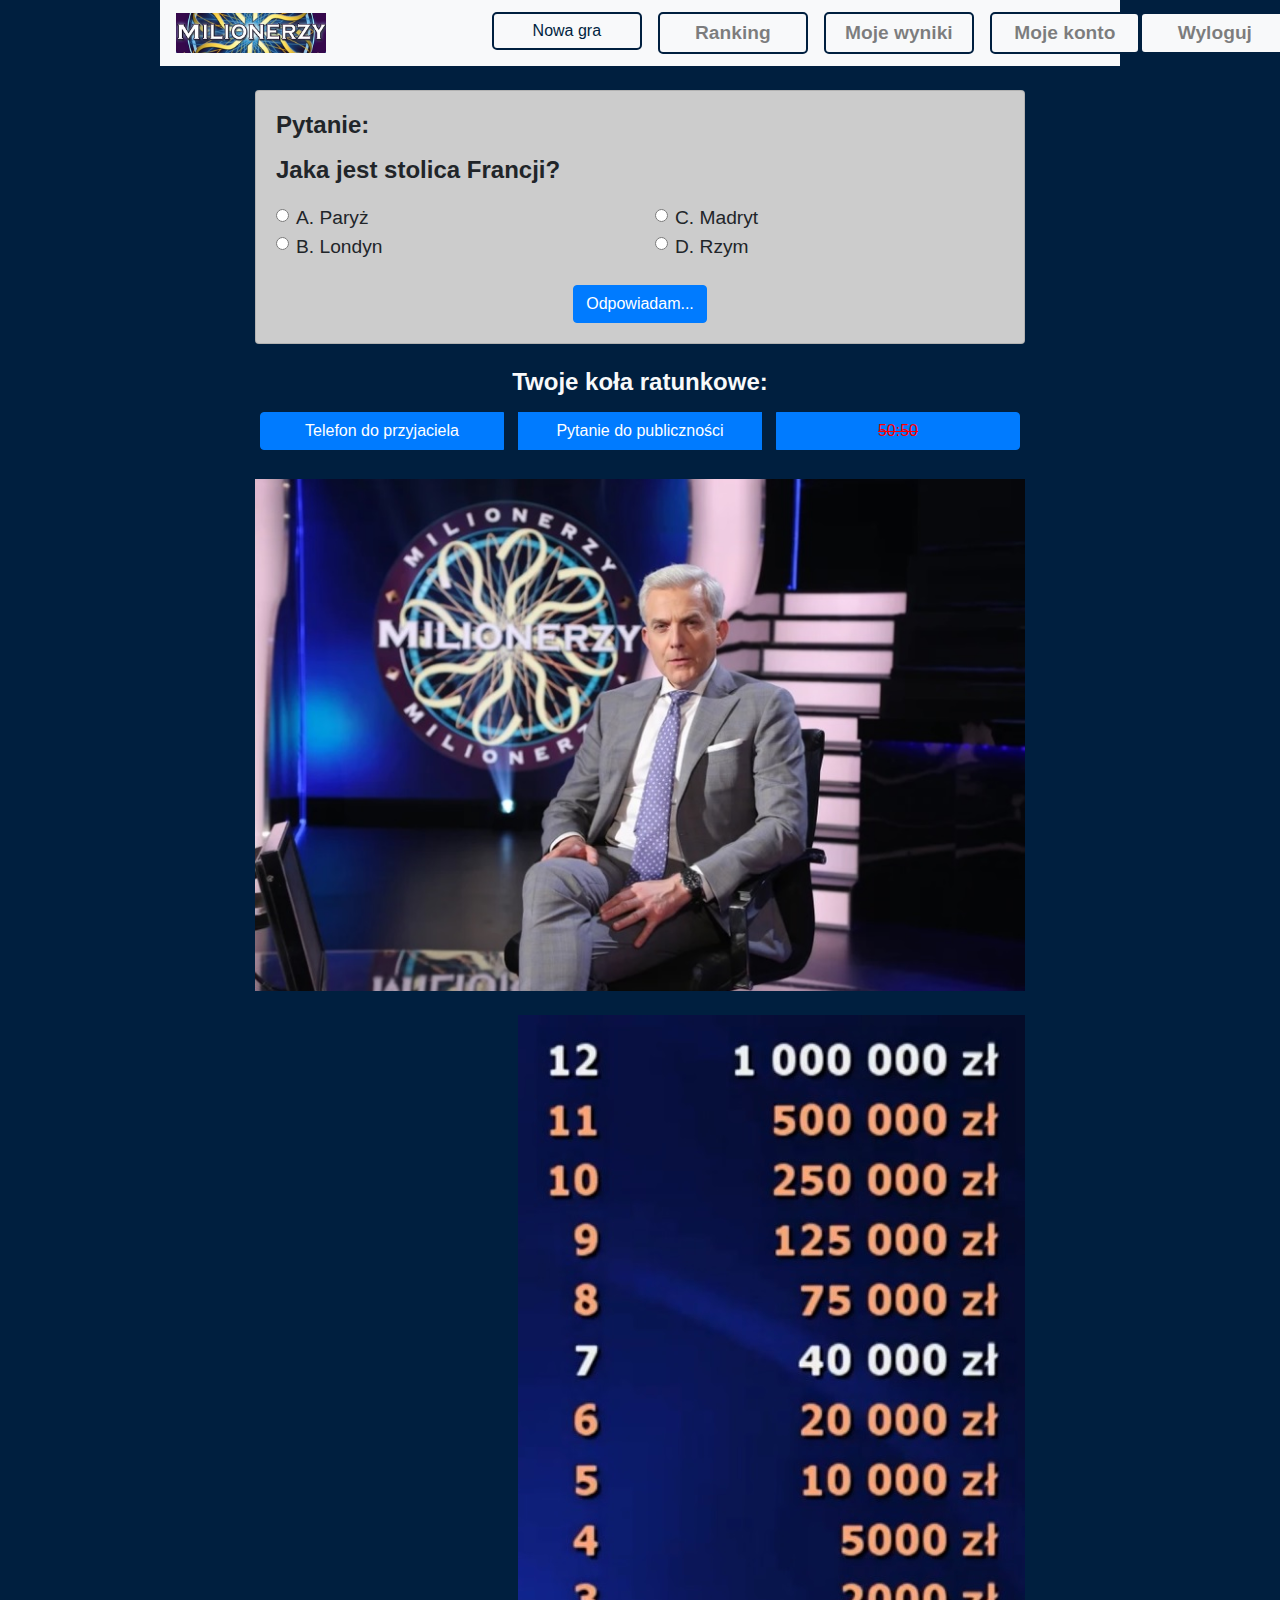
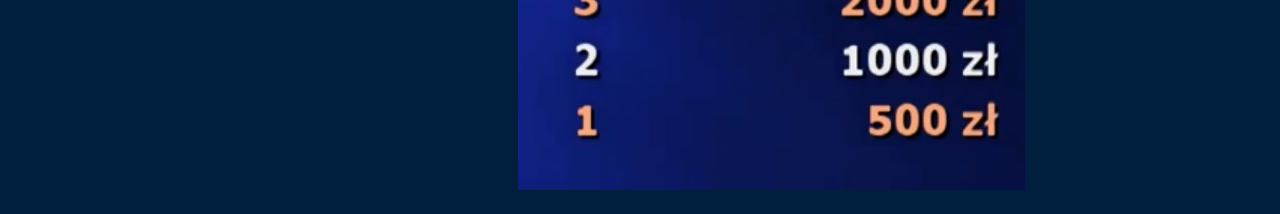
<file: src/main/resources/static/index.html>
<!DOCTYPE html>
<html lang="pl">
<head>
    <meta charset="UTF-8">
    <meta name="viewport" content="width=device-width, initial-scale=1.0">
    <title>Milionerzy</title>
    <link href="https://maxcdn.bootstrapcdn.com/bootstrap/4.5.2/css/bootstrap.min.css" rel="stylesheet">
    <link rel="stylesheet" href="../static/styles/main.css" />
</head>
<body>

<!-- Belka nawigacyjna -->
<nav class="navbar navbar-expand-lg navbar-light bg-light" style="width: 75%; margin: 0 auto;">
    <a class="navbar-brand" href="#">
        <img src="img/logo.jpg" alt="Milionerzy" class="navbar-logo">
    </a>
    <button class="navbar-toggler" type="button" data-toggle="collapse" data-target="#navbarNav" aria-controls="navbarNav" aria-expanded="false" aria-label="Toggle navigation">
        <span class="navbar-toggler-icon"></span>
    </button>
    <div class="collapse navbar-collapse" id="navbarNav">
        <ul class="navbar-nav" style="margin-left: 150px;">
            <li class="nav-item mr-3">
                <form action="drawQuestion" method="get" class="nav-link p-0 m-0">
                    <button type="submit" id="difficulty" name="start" value="0" class="btn nav-btn">Nowa gra</button>
                </form>
            </li>
            <li class="nav-item mr-3" >
                <a class="nav-link btn nav-btn" href="#">Ranking</a>
            </li>
            <li class="nav-item mr-3">
                <a class="nav-link btn nav-btn" href="#">Moje wyniki</a>
            </li>
            <li class="nav-item">
                <a class="nav-link btn nav-btn" href="#">Moje konto</a>
            </li>
        </ul>
        <ul class="navbar-nav ml-auto">
            <li class="nav-item">
                <a class="nav-link btn nav-btn" href="#">Wyloguj</a>
            </li>
        </ul>
    </div>
</nav>

<!-- Pole na zadanie pytania i formularz odpowiedzi -->
<div class="container mt-4">
    <div class="row">
        <div class="col-12">
            <div class="card">
                <div class="card-body">
                    <h5 class="card-title question-text">Pytanie:</h5>
                    <p class="card-text question-text">Jaka jest stolica Francji?</p>

                    <form action="submitAnswer" method="post">
                        <div class="row">
                            <div class="col-md-6">
                                <div class="form-check">
                                    <input class="form-check-input" type="radio" name="answer" id="answer1" value="A">
                                    <label class="form-check-label answer-text" for="answer1">A. Paryż</label>
                                </div>
                                <div class="form-check">
                                    <input class="form-check-input" type="radio" name="answer" id="answer2" value="B">
                                    <label class="form-check-label answer-text" for="answer2">B. Londyn</label>
                                </div>
                            </div>
                            <div class="col-md-6">
                                <div class="form-check">
                                    <input class="form-check-input" type="radio" name="answer" id="answer3" value="C">
                                    <label class="form-check-label answer-text" for="answer3">C. Madryt</label>
                                </div>
                                <div class="form-check">
                                    <input class="form-check-input" type="radio" name="answer" id="answer4" value="D">
                                    <label class="form-check-label answer-text" for="answer4">D. Rzym</label>
                                </div>
                            </div>
                        </div>
                        <div class="text-center mt-4">
                            <button type="submit" class="btn btn-primary">Odpowiadam...</button>
                        </div>
                    </form>
                </div>
            </div>
        </div>
    </div>
</div>

<!-- Opis i belka z kołami ratunkowymi -->
<div class="container mt-4 text-center">
    <h5 class="lifelines-title">Twoje koła ratunkowe:</h5>
    <div class="btn-group lifelines" role="group">
        <button type="button" class="btn btn-primary">Telefon do przyjaciela</button>
        <button type="button" class="btn btn-primary">Pytanie do publiczności</button>
        <button type="button" class="btn btn-primary lifeline-5050"><s>50:50</s></button>
    </div>
</div>

<!-- Zdjęcie Urbańskiego -->
<div class="container mt-4 text-center">
    <img src="img/urbanski.jpg" alt="Urbanski" class="img-fluid">
</div>

<div class="container mt-4 mb-4 text-right">
    <img src="../static/img/prizes.jpg" alt="Prizes" class="img-fluid">
</div>

<script src="https://code.jquery.com/jquery-3.5.1.slim.min.js"></script>
<script src="https://cdn.jsdelivr.net/npm/@popperjs/core@2.5.4/dist/umd/popper.min.js"></script>
<script src="https://stackpath.bootstrapcdn.com/bootstrap/4.5.2/js/bootstrap.min.js"></script>
</body>
</html>
</file>
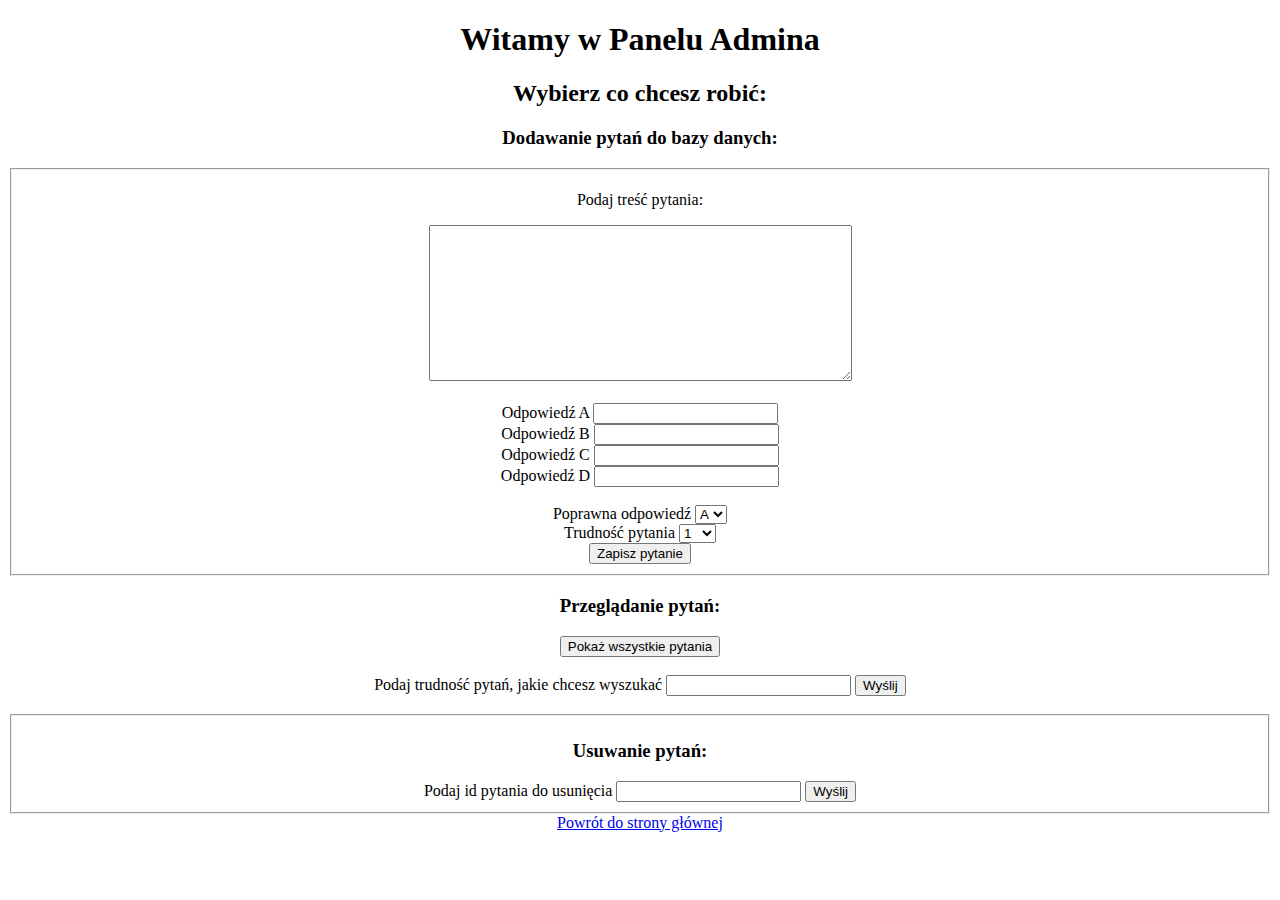
<file: src/main/resources/static/admin.html>
<!DOCTYPE html>
<html lang="en">
<head>
    <meta charset="UTF-8">
    <title>Title</title>
</head>
<body align="center">
<H1>Witamy w Panelu Admina</H1>
<h2>Wybierz co chcesz robić:</h2>
<h3>Dodawanie pytań do bazy danych:</h3>
<form action="/addQuestion">
    <fieldset>
        <div>
            <p><label for="questionBody">Podaj treść pytania:</label></p>
            <textarea id="questionBody" cols="50" rows="10" name="questionBody"></textarea>
        </div>
        <br>
        <div>
            <label for="answerA">Odpowiedź A</label>
            <input type="text" id="answerA" name="answerA">
        </div>
        <div>
            <label for="answerB">Odpowiedź B</label>
            <input type="text" id="answerB" name="answerB">
        </div>
        <div>
            <label for="answerC">Odpowiedź C</label>
            <input type="text" id="answerC" name="answerC">
        </div>
        <div>
            <label for="answerD">Odpowiedź D</label>
            <input type="text" id="answerD" name="answerD">
        </div>
        <br>
        <div>
            <label for="rightAnswer">Poprawna odpowiedź</label>
            <select name="rightAnswer" id="rightAnswer">
                <option>A</option>
                <option>B</option>
                <option>C</option>
                <option>D</option>
            </select>
        </div>
        <div>
            <label for="difficulty">Trudność pytania</label>
            <select name="difficulty" id="difficulty">
                <option>1</option>
                <option>2</option>
                <option>3</option>
                <option>4</option>
                <option>5</option>
                <option>6</option>
                <option>7</option>
                <option>8</option>
                <option>9</option>
                <option>10</option>
                <option>11</option>
                <option>12</option>
            </select>
        </div>
        <button type="submit">Zapisz pytanie</button>
    </fieldset>

</form>
<h3>Przeglądanie pytań:</h3>
<form action="/getAllQuestions">
    <button type="submit">Pokaż wszystkie pytania</button>
</form>
<br>
<form action="/getQuestionsByDifficulty">
    <label for="getQuestionType">Podaj trudność pytań, jakie chcesz wyszukać</label>
    <input type="text" id="getQuestionType" name="difficulty">
    <button type="submit">Wyślij</button>
</form>
<br>
<fieldset>
    <h3>Usuwanie pytań:</h3>
    <form action="/delete">
        <label for="delete">Podaj id pytania do usunięcia</label>
        <input type="text" id="delete" name="questionId">
        <button type="submit">Wyślij</button>
    </form>
</fieldset>
<a href="index.html">Powrót do strony głównej</a>
</body>
</html>
</file>
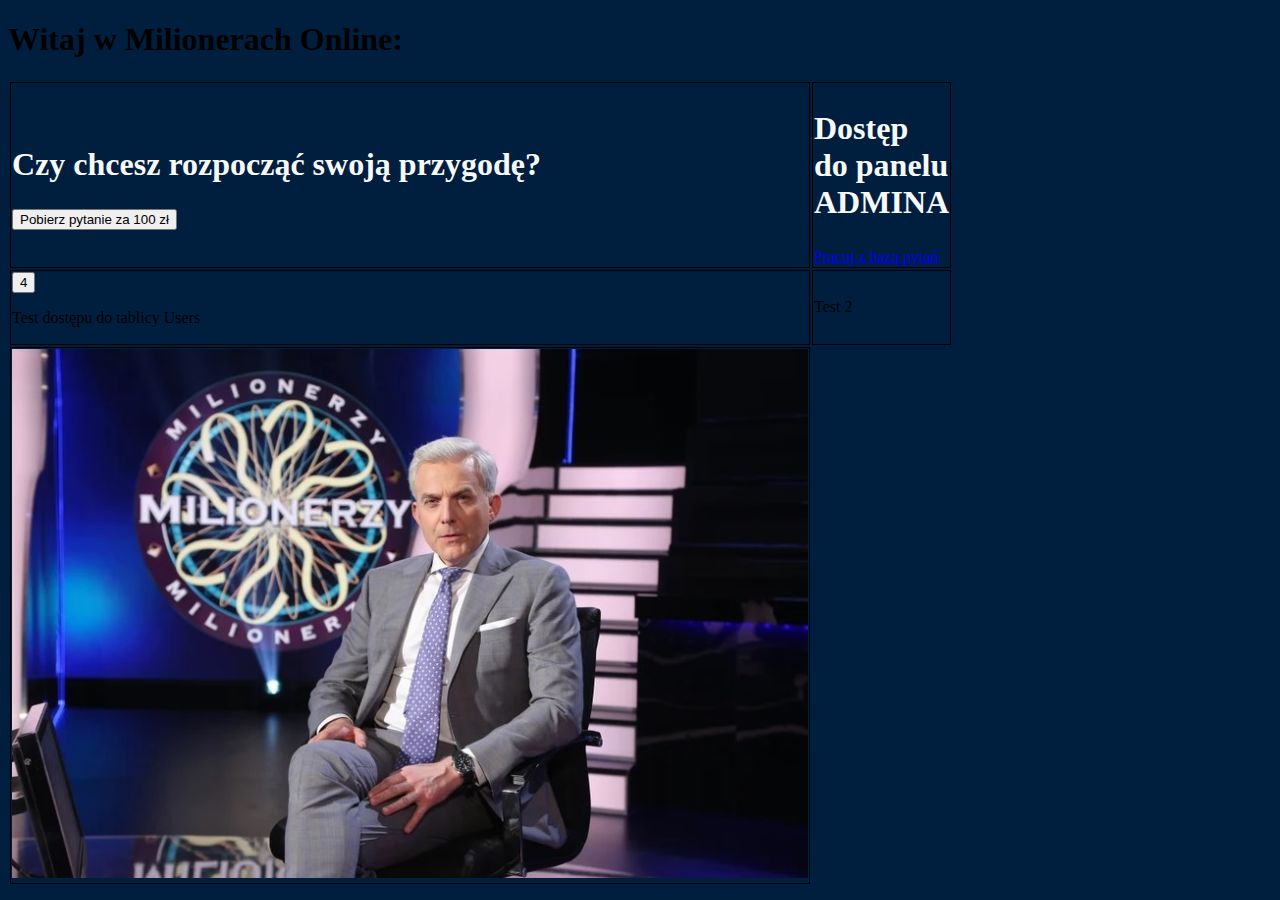
<file: src/main/resources/static/index_old.html>
<!DOCTYPE html>
<html lang="pl">
<head>
    <meta charset="UTF-8">
    <link rel="stylesheet" href="https://cdnjs.cloudflare.com/ajax/libs/font-awesome/6.0.0-beta3/css/all.min.css"
          integrity="sha512-Fo3rlrZj/k7ujTnHg4CGR2D7kSs0v4LLanw2qksYuRlEzO+tcaEPQogQ0KaoGN26/zrn20ImR1DfuLWnOo7aBA=="
          crossorigin="anonymous" referrerpolicy="no-referrer"/>
    <link rel="stylesheet" href="../static/styles/main.css" th:href="@{/styles/main.css}"/>
    <style> td {
        border: 1px solid black;
    } </style>
    <title>Aplikacja Milionerzy</title>
</head>
<body>
<div class="container">
    <h1>Witaj w Milionerach Online:</h1>
    <table>
        <tr>
            <td>
                <h2>Czy chcesz rozpocząć swoją przygodę?</h2>
                <form action="drawQuestion">
                    <button type="submit" id="difficulty" name="start" value=0> Pobierz pytanie za 100 zł</button>
                </form>

            </td>
            <td><h2>Dostęp do panelu ADMINA</h2>

                    <a href="admin.html">Pracuj z bazą pytań</a>
                </form>
            </td>
        </tr>
        <tr>
            <td>
                <form action="getusers">
                    <input type="submit" name="id" value="4">
                    <p>Test dostępu do tablicy Users</p>
                    </label>
                </form>
            </td>
            <td>Test 2</td>
        </tr>
        <tr><td> <img src="img/urbanski.jpg"></td></tr>
    </table>

</div>
</body>
</html>
</file>
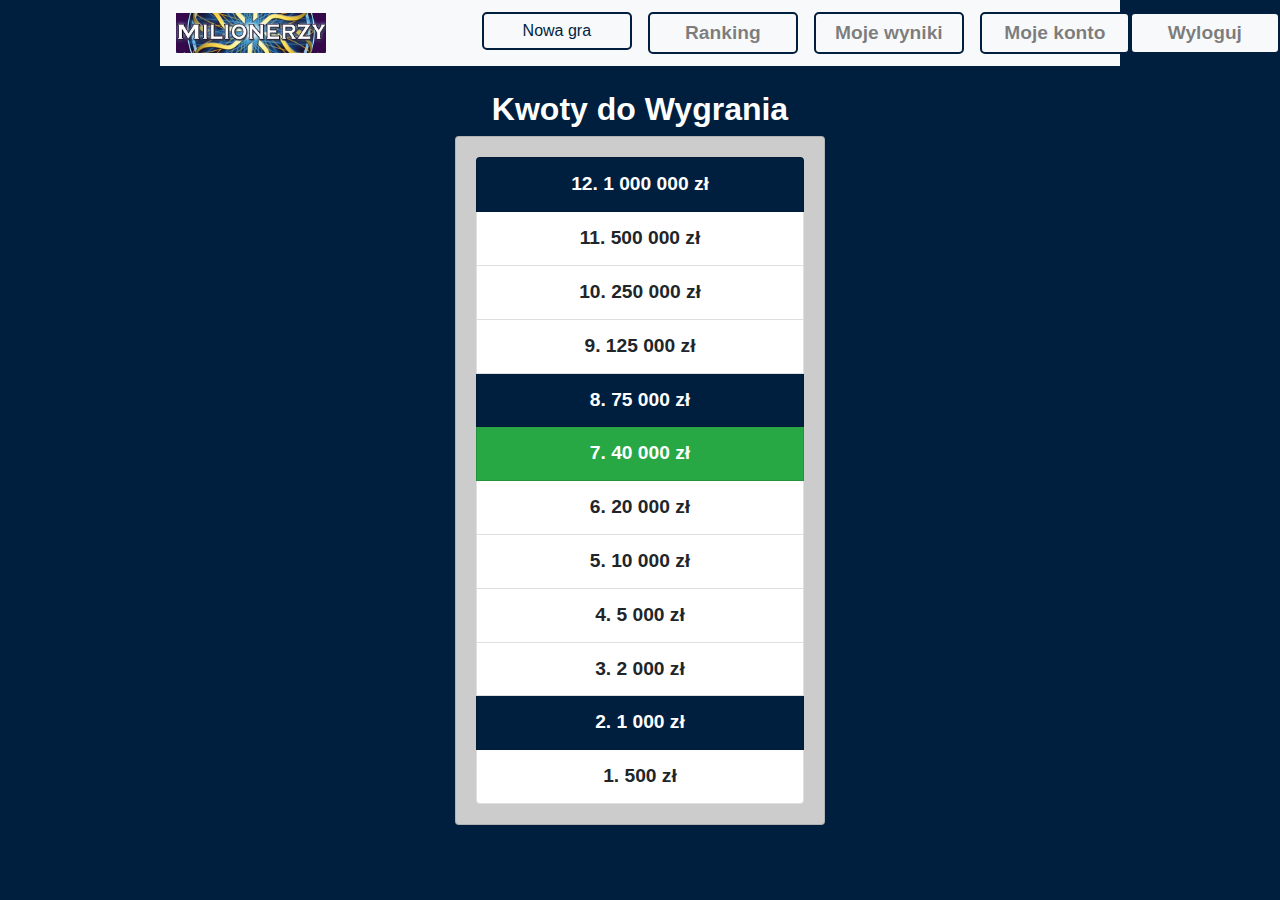
<file: src/main/resources/static/prizes.html>
<!DOCTYPE html>
<html lang="pl">
<head>
    <meta charset="UTF-8">
    <meta name="viewport" content="width=device-width, initial-scale=1.0">
    <title>Milionerzy - Kwoty do wygrania</title>
    <link href="https://maxcdn.bootstrapcdn.com/bootstrap/4.5.2/css/bootstrap.min.css" rel="stylesheet">
    <link rel="stylesheet" href="../static/styles/main.css" />
</head>
<body>

<!-- Belka nawigacyjna -->
<nav class="navbar navbar-expand-lg navbar-light bg-light" style="width: 75%; margin: 0 auto;">
    <a class="navbar-brand" href="#">
        <img src="img/logo.jpg" alt="Milionerzy" class="navbar-logo">
    </a>
    <button class="navbar-toggler" type="button" data-toggle="collapse" data-target="#navbarNav" aria-controls="navbarNav" aria-expanded="false" aria-label="Toggle navigation">
        <span class="navbar-toggler-icon"></span>
    </button>
    <div class="collapse navbar-collapse" id="navbarNav">
        <ul class="navbar-nav" style="margin-left: 140px;">
            <li class="nav-item mr-3">
                <form action="drawQuestion" method="get" class="nav-link p-0 m-0">
                    <button type="submit" id="difficulty" name="start" value="0" class="btn nav-btn">Nowa gra</button>
                </form>
            </li>
            <li class="nav-item mr-3">
                <a class="nav-link btn nav-btn" href="#">Ranking</a>
            </li>
            <li class="nav-item mr-3">
                <a class="nav-link btn nav-btn" href="#">Moje wyniki</a>
            </li>
            <li class="nav-item">
                <a class="nav-link btn nav-btn" href="#">Moje konto</a>
            </li>
        </ul>
        <ul class="navbar-nav ml-auto">
            <li class="nav-item">
                <a class="nav-link btn nav-btn" href="#">Wyloguj</a>
            </li>
        </ul>
    </div>
</nav>

<!-- Lista kwot do wygrania -->
<div class="container prize-list-container mt-4">
    <h2 class="text-center text-white">Kwoty do Wygrania</h2>
    <div class="card">
        <div class="card-body">
            <ol class="list-group prize-list">
                <li class="list-group-item prize-item guaranteed">12. 1 000 000 zł</li>
                <li class="list-group-item prize-item">11.  500 000 zł</li>
                <li class="list-group-item prize-item">10.  250 000 zł</li>
                <li class="list-group-item prize-item">9.    125 000 zł</li>
                <li class="list-group-item prize-item guaranteed">8.   75 000 zł</li>
                <li class="list-group-item prize-item current">7.   40 000 zł</li>
                <li class="list-group-item prize-item">6.   20 000 zł</li>
                <li class="list-group-item prize-item">5.   10 000 zł</li>
                <li class="list-group-item prize-item">4.   5 000 zł</li>
                <li class="list-group-item prize-item">3.   2 000 zł</li>
                <li class="list-group-item prize-item guaranteed">2. 1 000 zł</li>
                <li class="list-group-item prize-item">1.    500 zł</li>
            </ol>
        </div>
    </div>
</div>

<script src="https://code.jquery.com/jquery-3.5.1.slim.min.js"></script>
<script src="https://cdn.jsdelivr.net/npm/@popperjs/core@2.5.4/dist/umd/popper.min.js"></script>
<script src="https://stackpath.bootstrapcdn.com/bootstrap/4.5.2/js/bootstrap.min.js"></script>
</body>
</html>
</file>
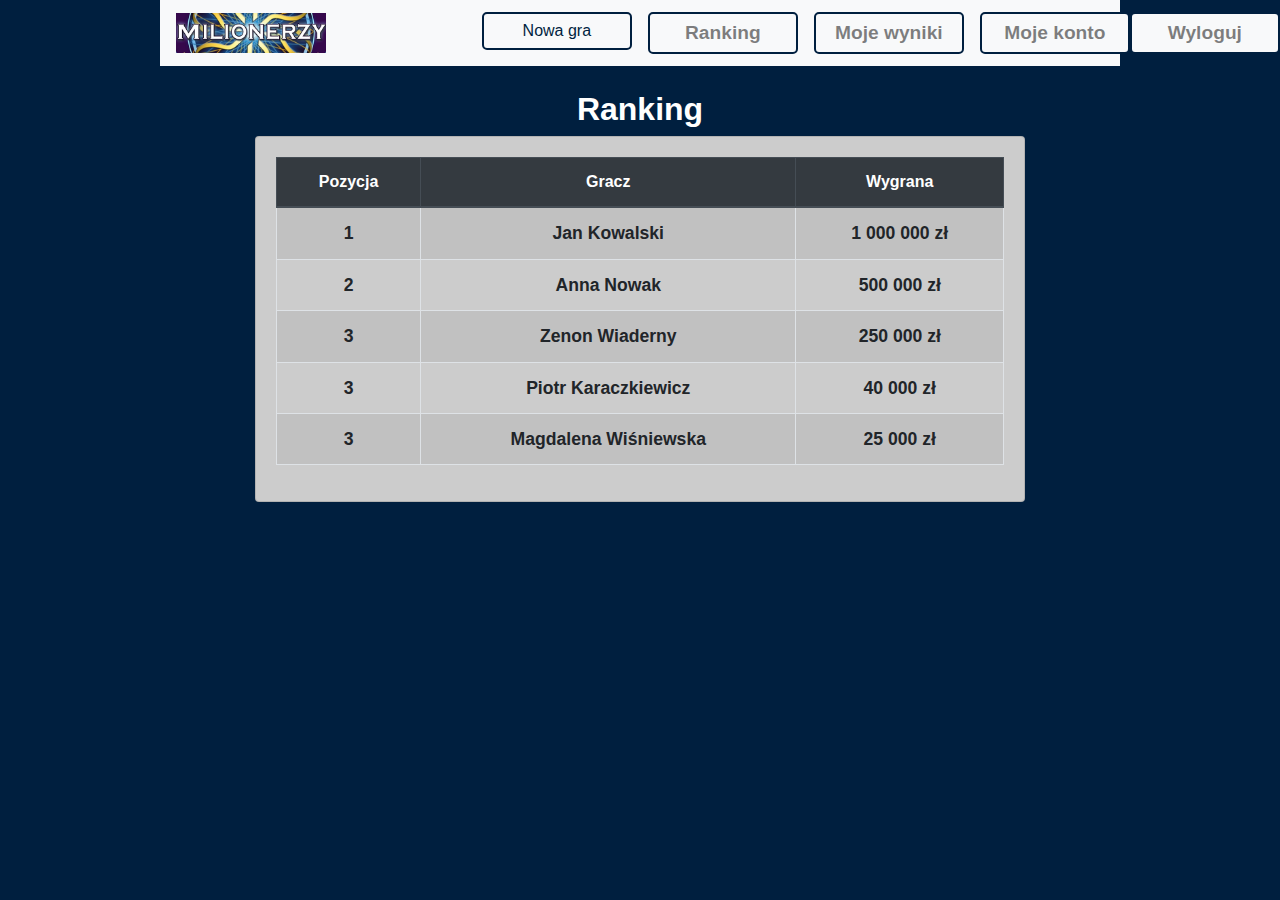
<file: src/main/resources/static/rank.html>
<!DOCTYPE html>
<html lang="pl">
<head>
    <meta charset="UTF-8">
    <meta name="viewport" content="width=device-width, initial-scale=1.0">
    <title>Milionerzy - Ranking</title>
    <link href="https://maxcdn.bootstrapcdn.com/bootstrap/4.5.2/css/bootstrap.min.css" rel="stylesheet">
    <link rel="stylesheet" href="../static/styles/main.css" />
</head>
<body>

<!-- Belka nawigacyjna -->
<nav class="navbar navbar-expand-lg navbar-light bg-light" style="width: 75%; margin: 0 auto;">
    <a class="navbar-brand" href="#">
        <img src="img/logo.jpg" alt="Milionerzy" class="navbar-logo">
    </a>
    <button class="navbar-toggler" type="button" data-toggle="collapse" data-target="#navbarNav" aria-controls="navbarNav" aria-expanded="false" aria-label="Toggle navigation">
        <span class="navbar-toggler-icon"></span>
    </button>
    <div class="collapse navbar-collapse" id="navbarNav">
        <ul class="navbar-nav" style="margin-left: 140px;">
            <li class="nav-item mr-3">
                <form action="drawQuestion" method="get" class="nav-link p-0 m-0">
                    <button type="submit" id="difficulty" name="start" value="0" class="btn nav-btn">Nowa gra</button>
                </form>
            </li>
            <li class="nav-item mr-3">
                <a class="nav-link btn nav-btn" href="#">Ranking</a>
            </li>
            <li class="nav-item mr-3">
                <a class="nav-link btn nav-btn" href="#">Moje wyniki</a>
            </li>
            <li class="nav-item">
                <a class="nav-link btn nav-btn" href="#">Moje konto</a>
            </li>
        </ul>
        <ul class="navbar-nav ml-auto">
            <li class="nav-item">
                <a class="nav-link btn nav-btn" href="#">Wyloguj</a>
            </li>
        </ul>
    </div>
</nav>

<!-- Ranking graczy -->
<div class="container mt-4">
    <h2 class="text-center text-white">Ranking</h2>
    <div class="card">
        <div class="card-body">
            <table class="table table-bordered table-hover table-striped">
                <thead class="thead-dark">
                <tr>
                    <th scope="col">Pozycja</th>
                    <th scope="col">Gracz</th>
                    <th scope="col">Wygrana</th>
                </tr>
                </thead>
                <tbody>
                <tr>
                    <th scope="row">1</th>
                    <td>Jan Kowalski</td>
                    <td>1 000 000 zł</td>
                </tr>
                <tr>
                    <th scope="row">2</th>
                    <td>Anna Nowak</td>
                    <td>500 000 zł</td>
                </tr>
                <tr>
                    <th scope="row">3</th>
                    <td>Zenon Wiaderny</td>
                    <td>250 000 zł</td>
                </tr>
                <tr>
                    <th scope="row">3</th>
                    <td>Piotr Karaczkiewicz</td>
                    <td>40 000 zł</td>
                </tr>
                <tr>
                    <th scope="row">3</th>
                    <td>Magdalena Wiśniewska</td>
                    <td>25 000 zł</td>
                </tr>
                <!-- Możesz dodać więcej graczy tutaj -->
                </tbody>
            </table>
        </div>
    </div>
</div>

<script src="https://code.jquery.com/jquery-3.5.1.slim.min.js"></script>
<script src="https://cdn.jsdelivr.net/npm/@popperjs/core@2.5.4/dist/umd/popper.min.js"></script>
<script src="https://stackpath.bootstrapcdn.com/bootstrap/4.5.2/js/bootstrap.min.js"></script>
</body>
</html>
</file>
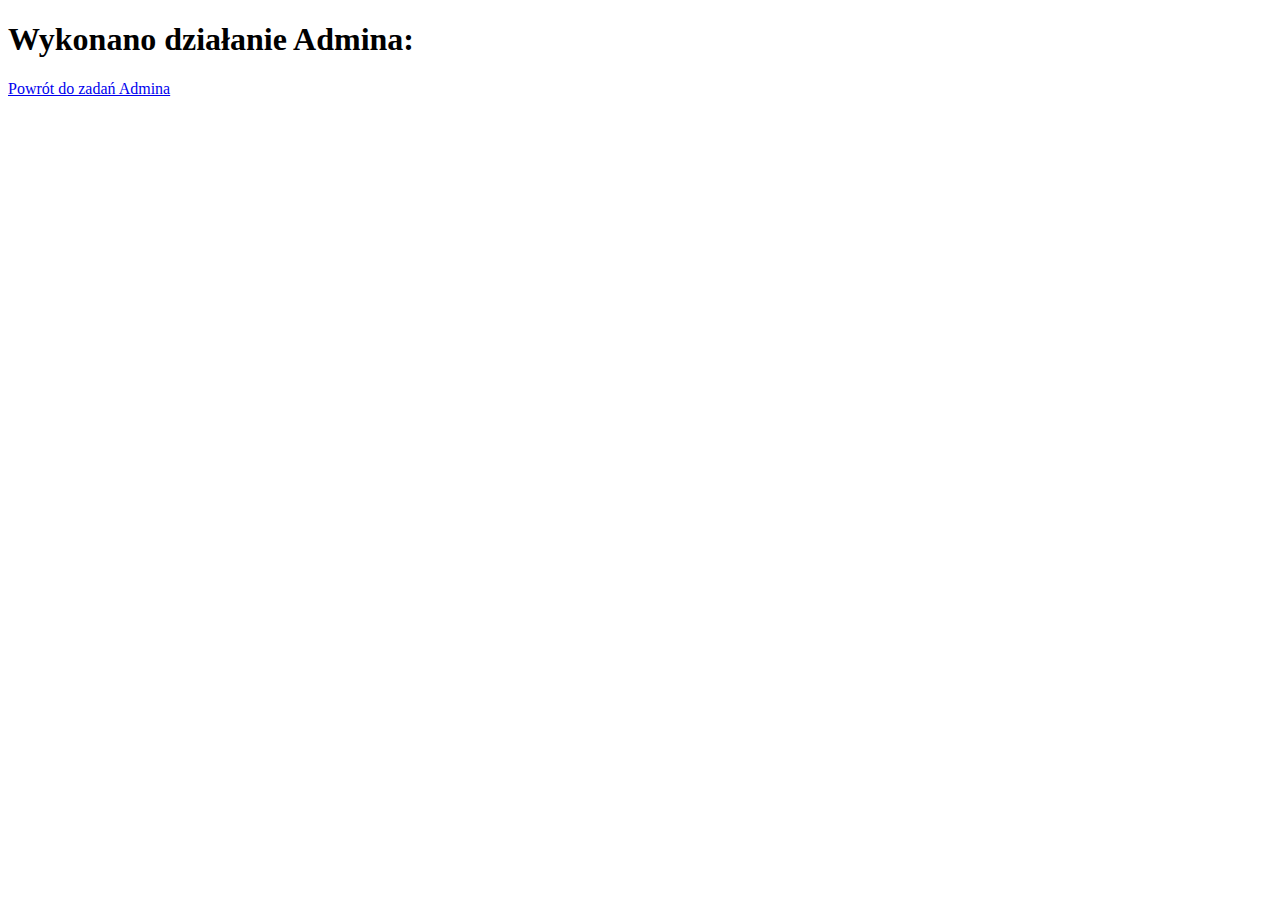
<file: src/main/resources/templates/adminTaskDone.html>
<!DOCTYPE html>
<html lang="en">
<head>
    <meta charset="UTF-8">
    <title>Title</title>
</head>
<body>
<H1>Wykonano działanie Admina:</H1>
<!--<h2 th:if="${activity == "add"}" ><h2 th:text ="'Dodano do bazy pytanie: ' + ${addedQuestionBody} + ' z ID ' + ${addedQuestionId}"></h2></h2>-->
<!--<h2 th:if="${activity == "delete"}">Twoja wygrana to 1 000 zł</h2>-->
<h2 th:text ="'Dodano do bazy pytanie: ' + ${addedQuestionBody} + ' z ID ' + ${addedQuestionId}"></h2>
<a href="admin.html">Powrót do zadań Admina</a>
</body>
</html>
</file>
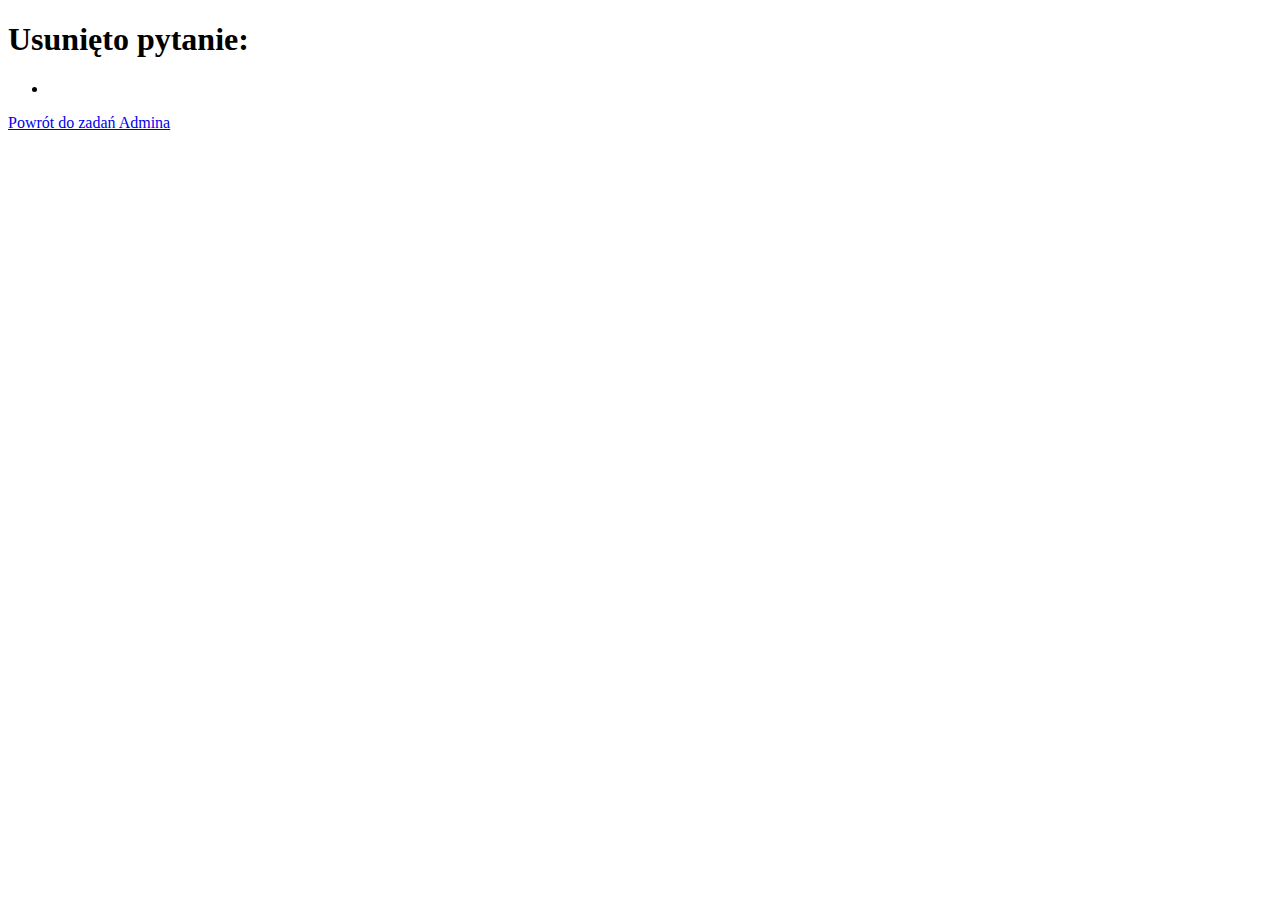
<file: src/main/resources/templates/deleted.html>
<!DOCTYPE html>
<html lang="en">
<head>
    <meta charset="UTF-8">
    <title>Title</title>
</head>
<body>
<H1>Usunięto pytanie:</H1>
<ul>
    <li th:each="questions: ${list}" th:text="${questions.questionId + ' ' +questions.questionBody}"></li>
</ul>
<a href="admin.html">Powrót do zadań Admina</a>
</body>
</html>
</file>
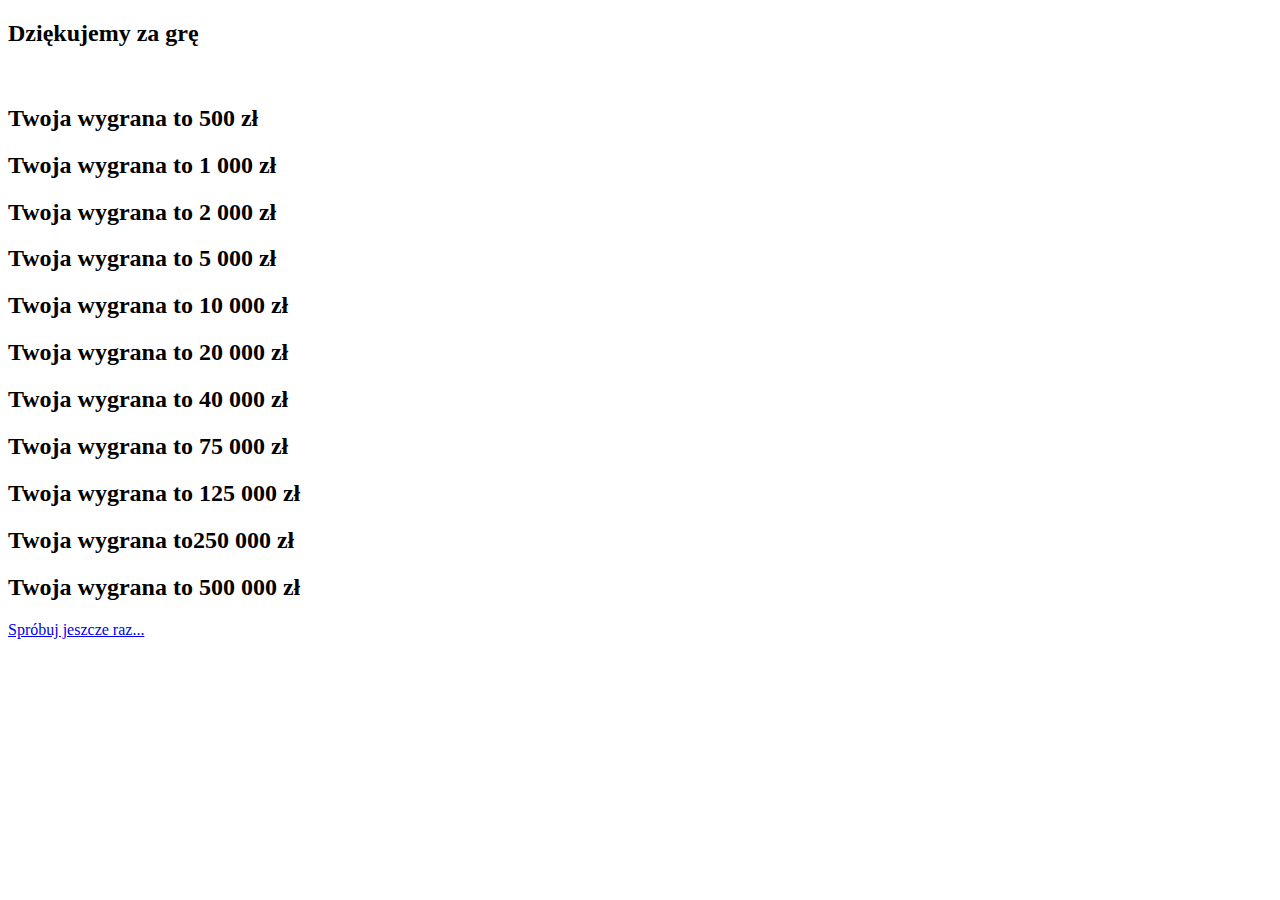
<file: src/main/resources/templates/end.html>
<!DOCTYPE html>
<html lang="en">
<head>
    <meta charset="UTF-8">
    <title>Twój wynik</title>
</head>
<body>
<h2 th:text ="'Twoja odpowiedź jest: ' + ${result}"></h2>
<h2> Dziękujemy za grę</h2>
<br>
<h2 th:if="${prize == 1}">Twoja wygrana to 500 zł</h2>
<h2 th:if="${prize == 2}">Twoja wygrana to 1 000 zł</h2>
<h2 th:if="${prize == 3}">Twoja wygrana to 2 000 zł</h2>
<h2 th:if="${prize == 4}">Twoja wygrana to 5 000 zł</h2>
<h2 th:if="${prize == 5}">Twoja wygrana to 10 000 zł</h2>
<h2 th:if="${prize == 6}">Twoja wygrana to 20 000 zł</h2>
<h2 th:if="${prize == 7}">Twoja wygrana to 40 000 zł</h2>
<h2 th:if="${prize == 8}">Twoja wygrana to 75 000 zł</h2>
<h2 th:if="${prize == 9}">Twoja wygrana to 125 000 zł</h2>
<h2 th:if="${prize == 10}">Twoja wygrana to250 000 zł</h2>
<h2 th:if="${prize == 11}">Twoja wygrana to 500 000 zł</h2>
<a href="index.html">Spróbuj jeszcze raz...</a>
</form>
</body>
</html>
</file>
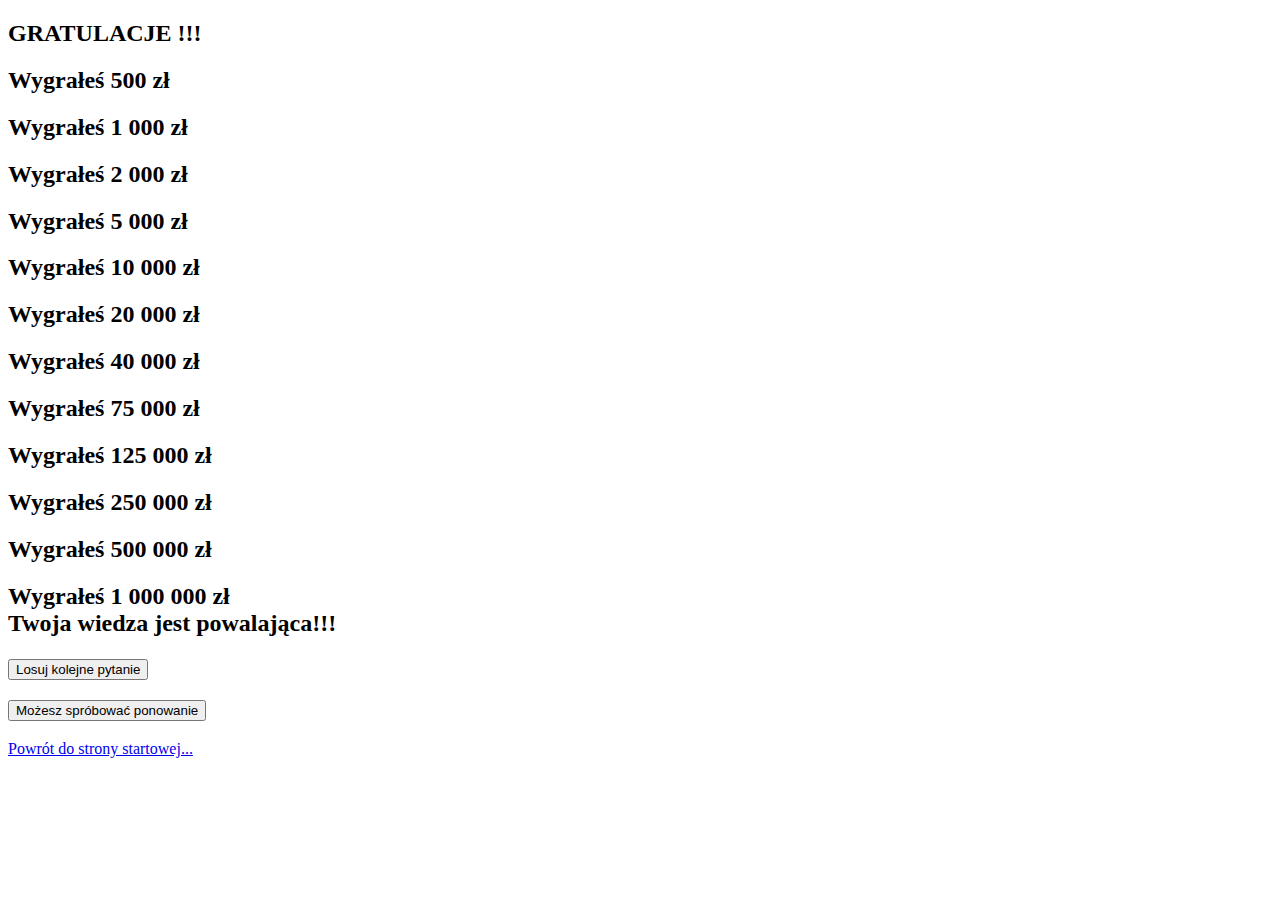
<file: src/main/resources/templates/evaluation.html>
<!DOCTYPE html>
<html lang="en">
<head>
    <meta charset="UTF-8">
    <title>Twój wynik</title>
</head>
<body>
<h2 th:text ="'Twoja odpowiedź jest: ' + ${result}"></h2>
<h2>GRATULACJE !!!</h2>
<h2 th:if="${session.difficulty == 1}">Wygrałeś 500 zł</h2>
<h2 th:if="${session.difficulty == 2}">Wygrałeś 1 000 zł</h2>
<h2 th:if="${session.difficulty == 3}">Wygrałeś 2 000 zł</h2>
<h2 th:if="${session.difficulty == 4}">Wygrałeś 5 000 zł</h2>
<h2 th:if="${session.difficulty == 5}">Wygrałeś 10 000 zł</h2>
<h2 th:if="${session.difficulty == 6}">Wygrałeś 20 000 zł</h2>
<h2 th:if="${session.difficulty == 7}">Wygrałeś 40 000 zł</h2>
<h2 th:if="${session.difficulty == 8}">Wygrałeś 75 000 zł</h2>
<h2 th:if="${session.difficulty == 9}">Wygrałeś 125 000 zł</h2>
<h2 th:if="${session.difficulty == 10}">Wygrałeś 250 000 zł</h2>
<h2 th:if="${session.difficulty == 11}">Wygrałeś 500 000 zł</h2>
<h2 th:if="${session.difficulty == 12}">Wygrałeś 1 000 000 zł<br> Twoja wiedza jest powalająca!!!</h2>
<h3 th:if="${session.difficulty < 12}">
<form action="drawQuestion">
    <button type="submit" name="start" value="0">Losuj kolejne pytanie</button>
</form>
</h3>
<h3 th:if="${session.difficulty == 12}">
    <form action="drawQuestion">
        <button type="submit" name="start" value="-12">Możesz spróbować ponowanie</button>
    </form>
</h3>
<a href="index.html">Powrót do strony startowej...</a>
</body>
</html>
</file>
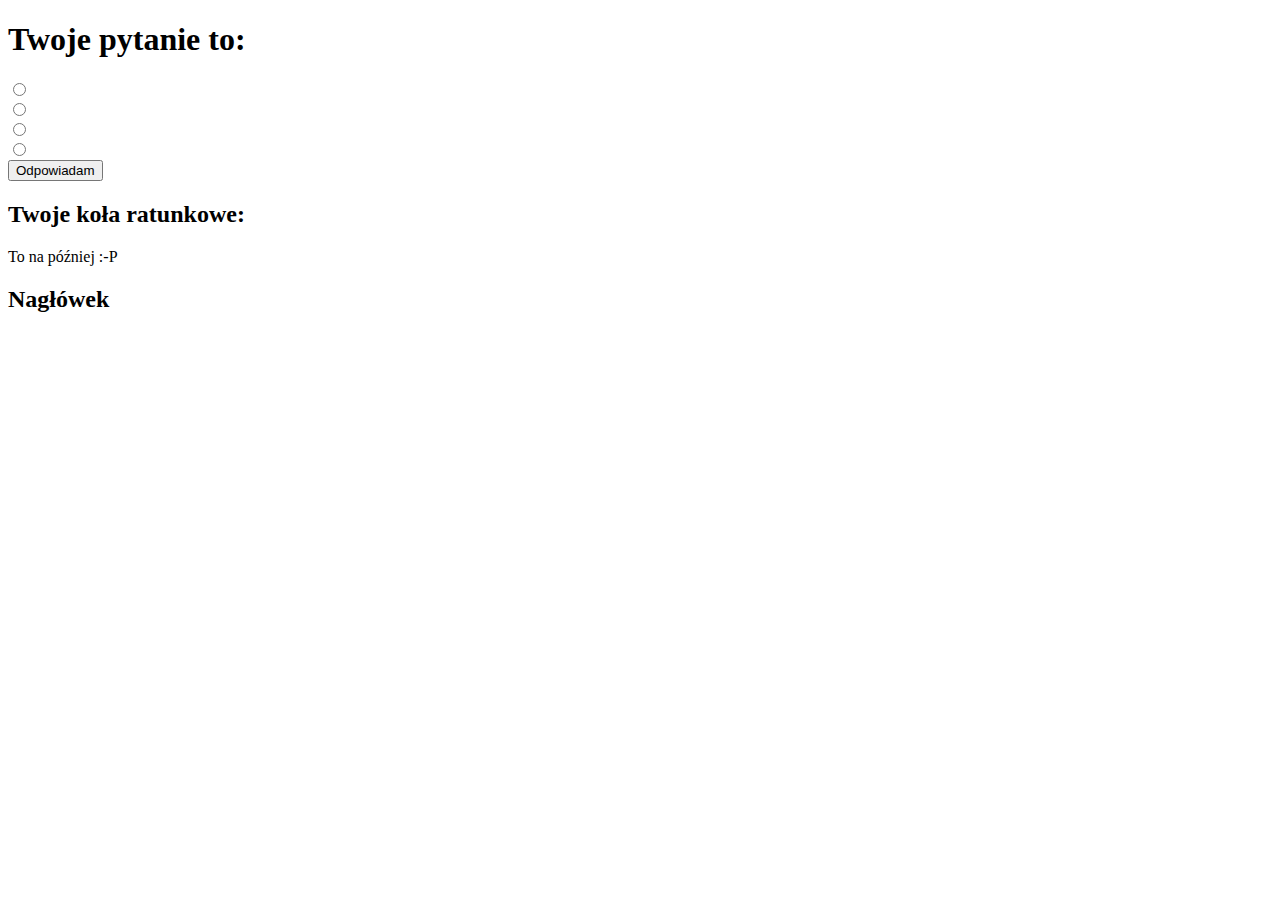
<file: src/main/resources/templates/question.html>
<!DOCTYPE html>
<html lang="pl" xmlns:th="http://www.thymeleaf.org">
<head>
    <meta charset="UTF-8">
    <title>Twoje pytanie</title>
</head>
<body>
<h1>Twoje pytanie to:</h1>
<h2 th:text="'Wylosowane pytanie: '+ ${questionBody}"></h2>
<form action="response">
    <input th:text="${answerA}" type="radio" id="1" name="userAnswer" value="A"><br>
    <input th:text="${answerB}" type="radio" id="2" name="userAnswer" value="B"><br>
    <input th:text="${answerC}" type="radio" id="3" name="userAnswer" value="C"><br>
    <input th:text="${answerD}" type="radio" id="4" name="userAnswer" value="D"><br>


    <button>Odpowiadam</button>
    <h2>Twoje koła ratunkowe:</h2>
    <p>To na później :-P</p>
    <h2 th:text="${session.difficulty}">Nagłówek</h2>
</form>
</body>
</html>
</file>
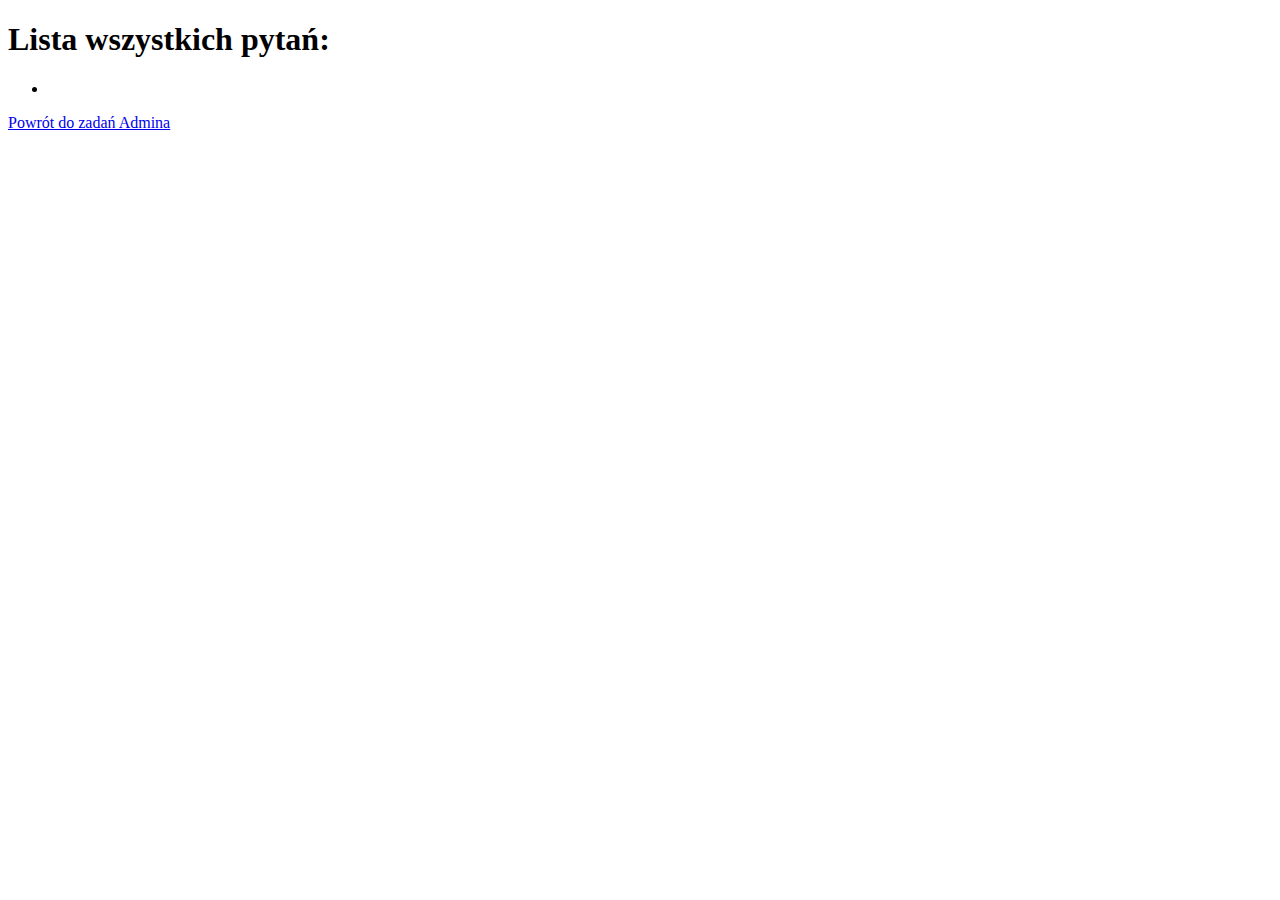
<file: src/main/resources/templates/questionsList.html>
<!DOCTYPE html>
<html lang="en">
<head>
    <meta charset="UTF-8">
    <title>Title</title>
</head>
<body>
<H1>Lista wszystkich pytań:</H1>
<ul>
    <li th:each="questions: ${list}" th:text="${questions.questionId + ' ' +questions.questionBody}"></li>
</ul>
<a href="admin.html">Powrót do zadań Admina</a>
</body>
</html>
</file>
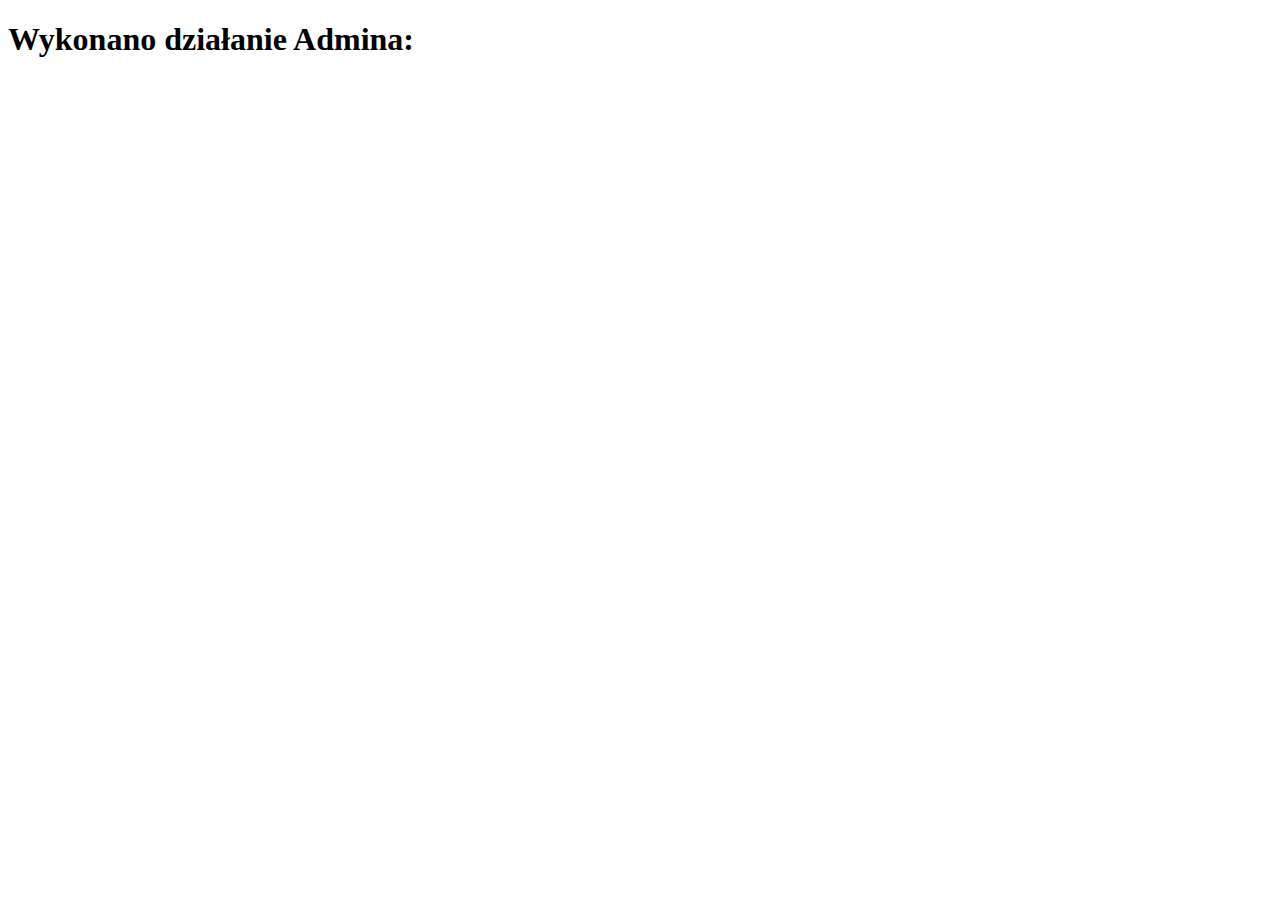
<file: src/main/resources/templates/testusername.html>
<!DOCTYPE html>
<html lang="en">
<head>
    <meta charset="UTF-8">
    <title>Title</title>
</head>
<body>
<H1>Wykonano działanie Admina:</H1>
<h2 th:text ="'Pod wskazanym id jest użytkownik: ' + ${name}"></h2>
</body>
</html>
</file>
<file: src/main/resources/static/styles/main.css>
body {
    background-color: #001f3f; /* Ciemnogranatowe tło */
}

.navbar {
    background-color: #f8f9fa; /* Jasnoszare tło belki nawigacyjnej */
}

.navbar-logo {
    height: 40px; /* Dostosowanie rozmiaru logo */
}

.navbar-nav {
    flex-direction: row;
    justify-content: left; /* Wyśrodkowanie przycisków na belce nawigacyjnej */
    width: 100%;
}

.nav-link {
    font-size: 1.2rem; /* Powiększenie czcionki */
    font-weight: bold; /* Pogrubienie czcionki */
}

.container {
    max-width: 800px;
}

.ranking-container, .prize-list-container {
    max-width: 400px; /* Zmniejszona szerokość kontenera */
}

.card {
    background-color: #cccccc; /* Trochę ciemniejszy jasno szary */
}

.login-form {
    display: flex;
    flex-direction: column;
    margin-top: 32px;
    align-items: center;
}

.lock-icon {
    display: block;
}

.login-header,
.lock-icon,
.form-item {
    text-align: center;
}

.form-item {
    margin: 4px 0;
    width: 100%;
}

.question-text {
    font-size: 1.5rem;
    font-weight: bold;
}

.answer-text {
    font-size: 1.2rem;
}

.lifelines-title {
    font-size: 1.5rem;
    font-weight: bold;
    margin-bottom: 10px;
    color: #f8f9fa; /* Pojaśnienie koloru */
}

.lifelines {
    display: flex;
    justify-content: center; /* Wyśrodkowanie grupy przycisków */
    gap: 10px; /* Odstęp między przyciskami */
}

.lifelines .btn {
    flex: 1; /* Równa szerokość przycisków */
    margin: 5px;
    min-width: 150px; /* Minimalna szerokość przycisków */
}

.lifeline-5050 s {
    color: red; /* Kolor przekreślonego tekstu */
}

.nav-btn {
    display: inline-block;
    border: 2px solid #001f3f; /* Ciemnogranatowa obwódka */
    padding: 5px 15px;
    text-align: center;
    color: #001f3f;
    background-color: #f8f9fa;
    border-radius: 5px;
    transition: background-color 0.3s, color 0.3s;
    min-width: 150px; /* Minimalna szerokość przycisków */
}

.nav-btn:hover {
    background-color: #001f3f;
    color: #fff;
}

/* Dodatkowe style dla rankingu */
.table thead th {
    background-color: #001f3f;
    color: #fff;
    text-align: center;
}

.table tbody td, .table tbody th {
    text-align: center;
    vertical-align: middle;
    font-size: 1.1rem;
    font-weight: bold;
}

h2 {
    font-size: 2rem;
    font-weight: bold;
    color: #f8f9fa;
}

/* Dodatkowe style dla listy kwot do wygrania */
.prize-list {
    padding-left: 0; /* Usuń domyślny padding dla listy numerowanej */
}

.prize-item {
    font-size: 1.2rem;
    font-weight: bold;
    text-align: center;
    list-style-position: inside;
}

.prize-item.guaranteed {
    color: #fff;
    background-color: #001f3f;
}

.prize-item.current {
    color: #fff;
    background-color: #28a745;
}

.prize-item.special {
    font-weight: bold;
    color: #28a745;
}
</file>
